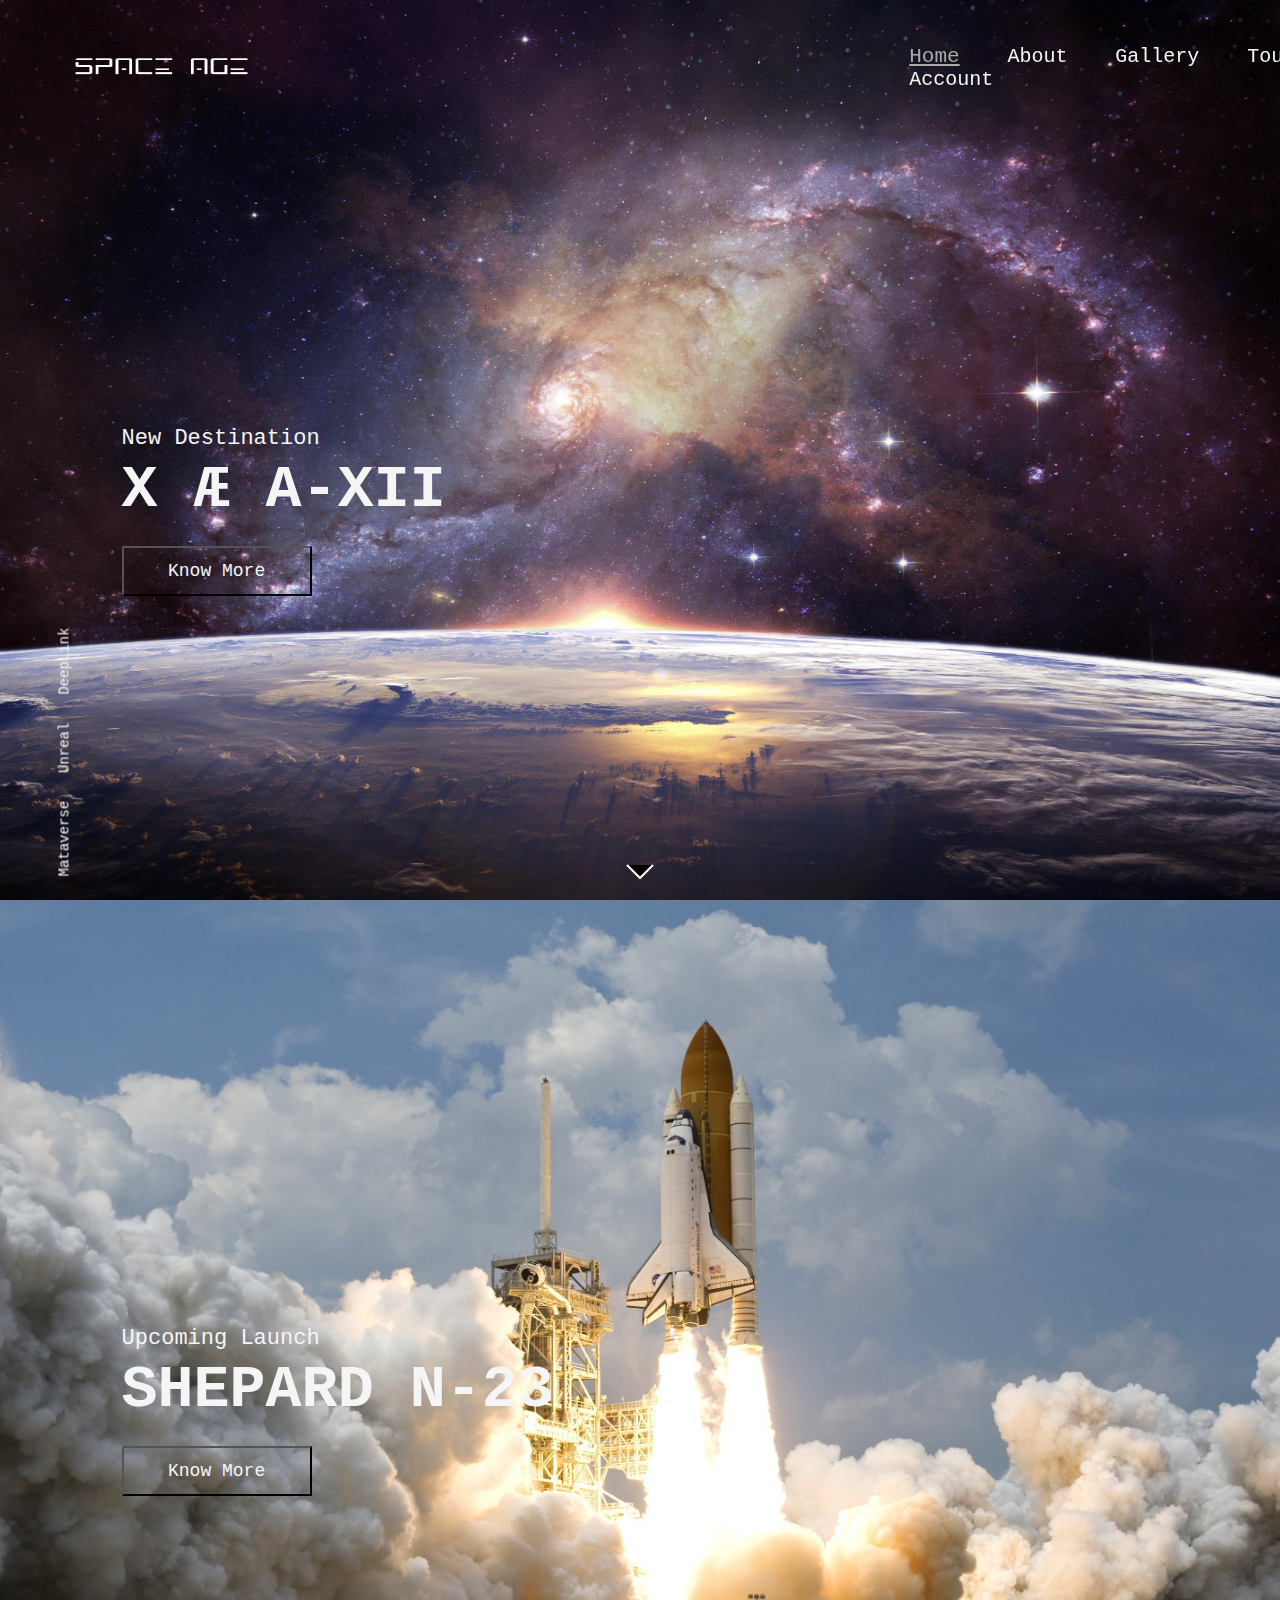
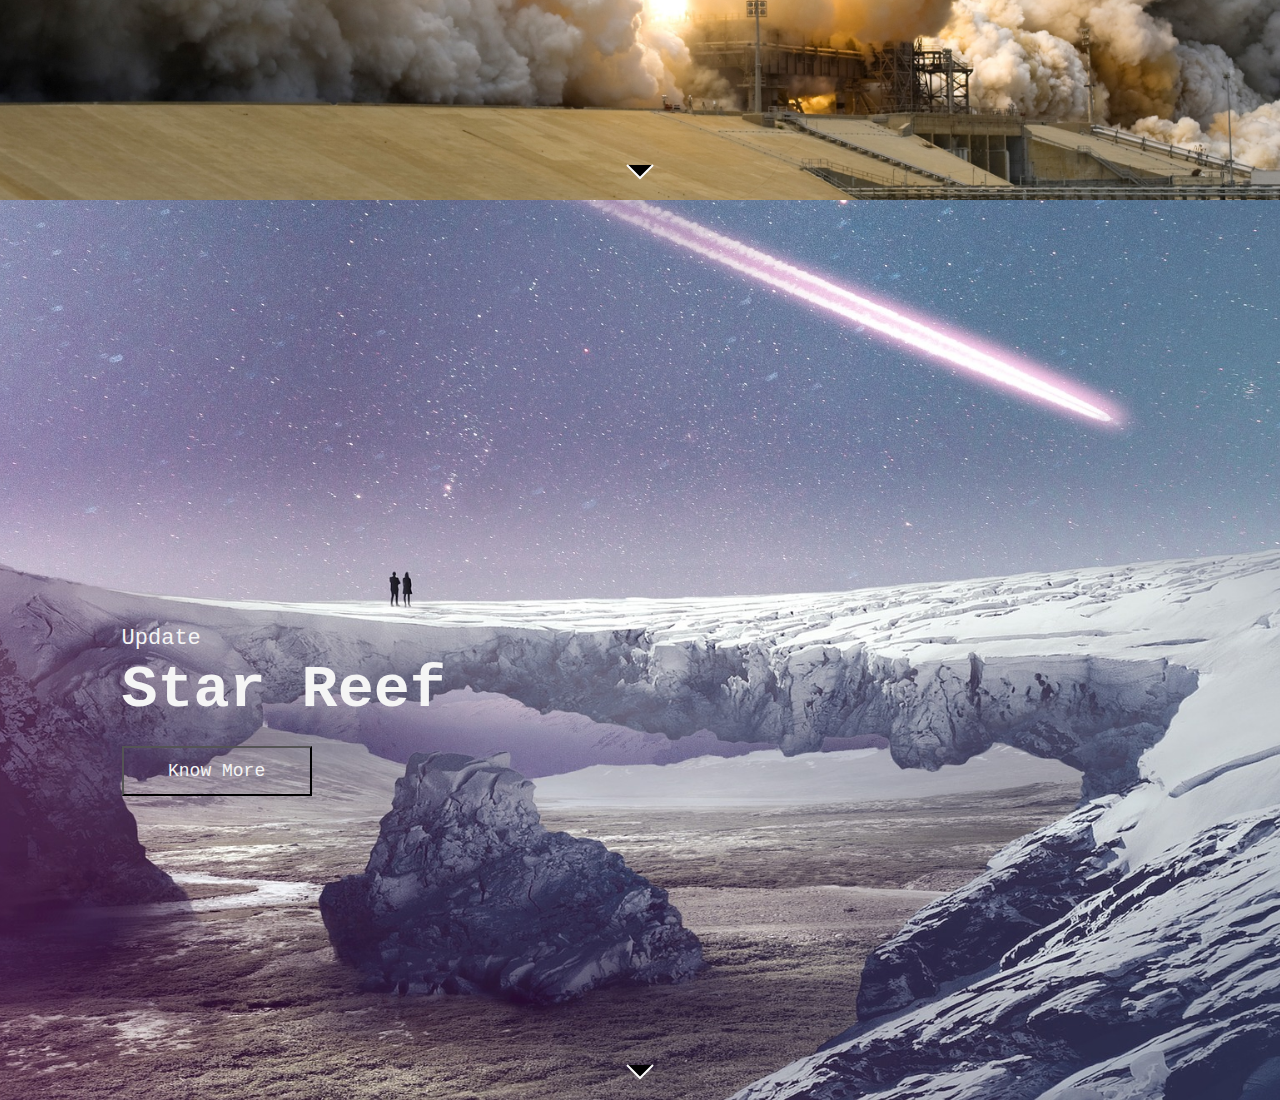
<file: projspace/appspace/templates/index.html>
<html>
    <head>
        <title>Space Age|Home</title>
        <link rel="shortcut icon" type="image/png" href="image/tab_logo.png">
        <link rel="stylesheet" type="text/css" href="css/index.style.css">
    </head>
<body>
    <section class="header">
        <div class="navbar" id="nav">
			<img src="image/Space_Age_logo.png" class="logo">
			<nav>
				<ul>
					<li><a href="index.html" class="home">Home</a></li>
					<li><a href="about.html" class="about">About</a></li>
					<li><a href="gallery.html" class="gallery">Gallery</a></li>
					<li><a href="tour.html" class="tour">Tour</a></li>
					<li><a href="LogIn.html" class="account">Account</a></li>
				</ul>
			</nav>
		</div>
            <div class="contentsec">
                <p>New Destination</p>
                <h1>X Æ A-XII</h1>
                <a href=""><button class="btn">Know More</button></a>
                <div class="scrollme">
                    <svg width="30px" height="20px">
                    <path stroke="#ffffff" stroke-width="2px" d="M2.000,5.000 L15.000,18.000 L28.000,5.000 "></path>
                    </svg>
                </div>
            </div>
		<div class="links">
			<a href="#" class="mata">Mataverse</a>
			<a href="#" class="unreal">Unreal</a>
			<a href="#" class="deeplink">DeepLink</a>
		</div>
    </section>
    <section class="sec">
        <div class="contentsec">
            <p>Upcoming Launch</p>
            <h1>SHEPARD N-23</h1>
            <a href=""><button class="btn">Know More</button></a>
            <div class="scrollme">
                <svg width="30px" height="20px">
                <path stroke="#ffffff" stroke-width="2px" d="M2.000,5.000 L15.000,18.000 L28.000,5.000 "></path>
                </svg>
            </div>
        </div>
    </section>
    <section class="sec --II">
        <div class="contentsec">
            <p>Update</p>
            <h1>Star Reef</h1>
            <a href=""><button class="btn">Know More</button></a>
            <div class="scrollme">
                <svg width="30px" height="20px">
                <path stroke="#ffffff" stroke-width="2px" d="M2.000,5.000 L15.000,18.000 L28.000,5.000 "></path>
                </svg>
            </div>
        </div>
    </section>
    <script type="text/javascript">
		{
			var blur_it = document.getElementById("nav");
			var lastscroll = window.screenY;
			window.addEventListener("scroll", () =>{
			if (lastscroll<window.scrollY){
				console.log("lastscroll");
				blur_it.classList.add("navbar--hidden")
			}
			else{
				blur_it.classList.remove("navbar--hidden")
			}
			lastscroll = window.screenY;
			})
	}
	</script>
</body>
</html>
</file>
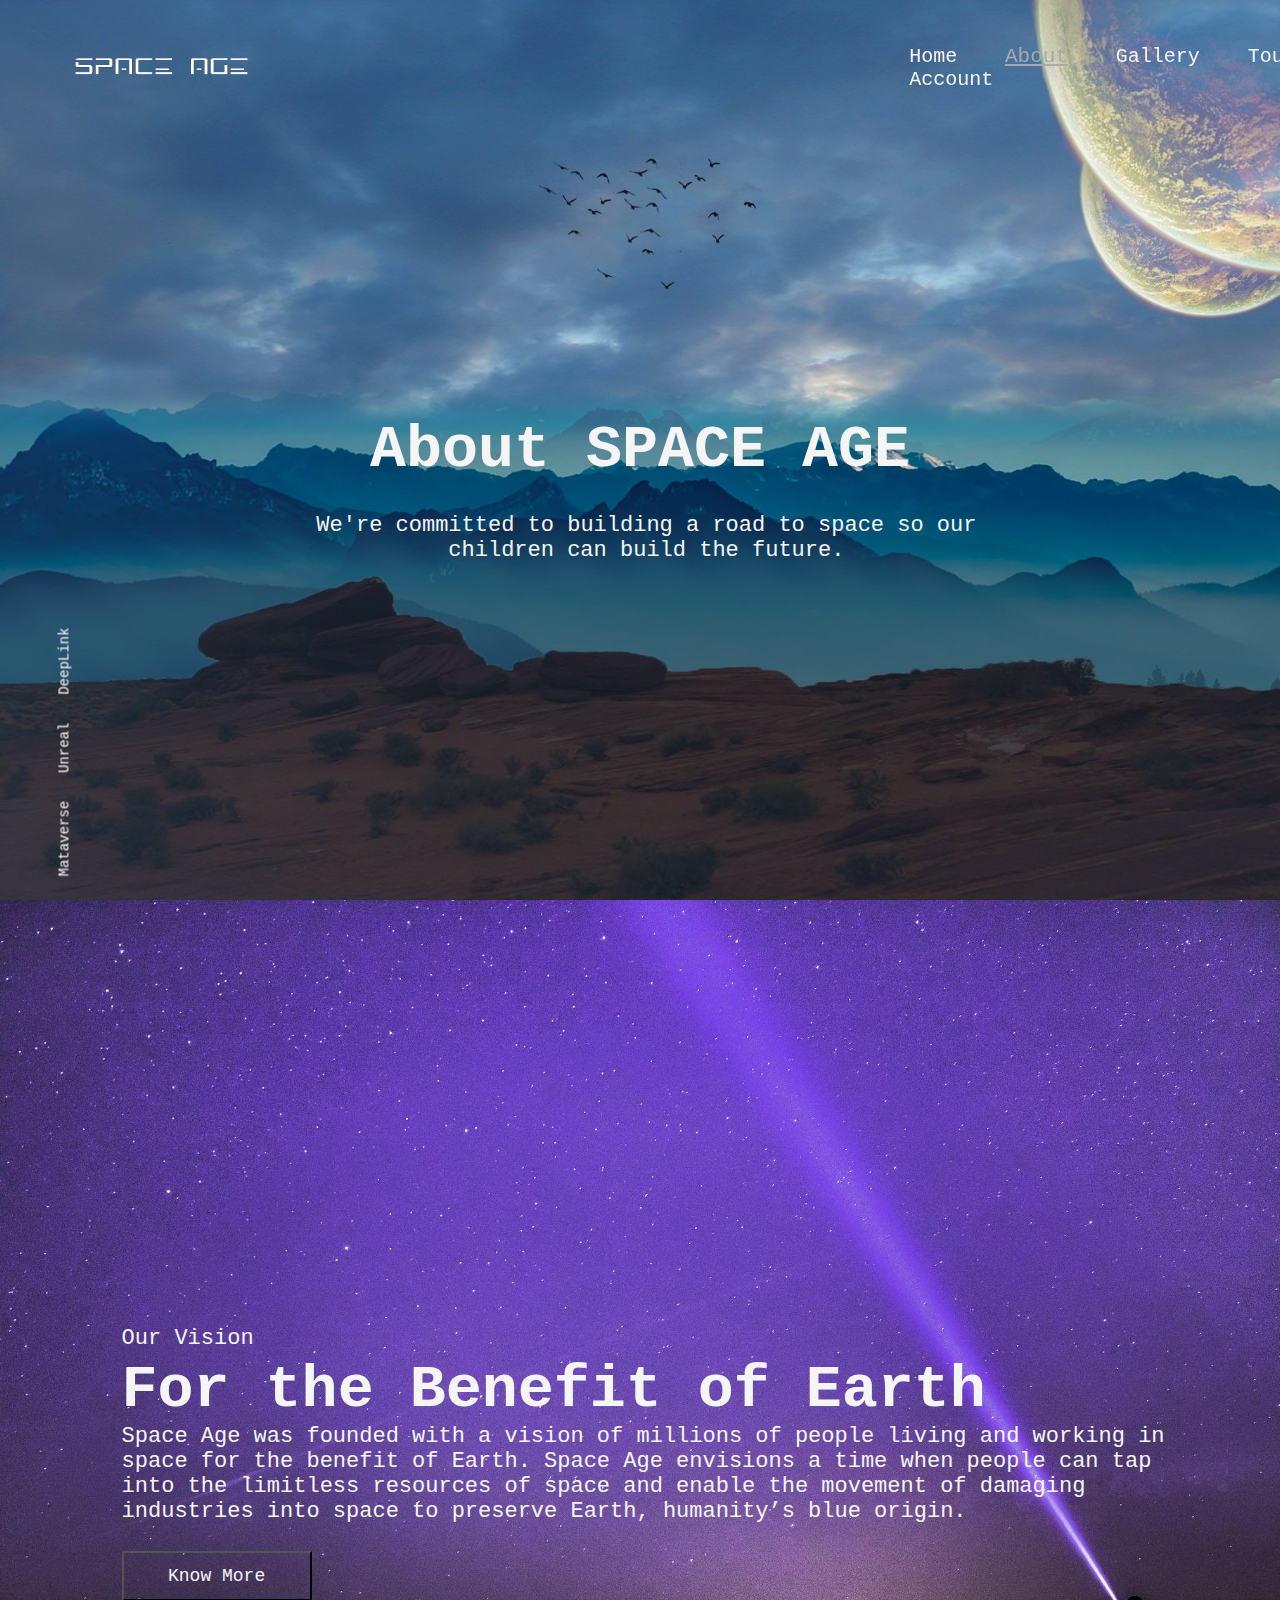
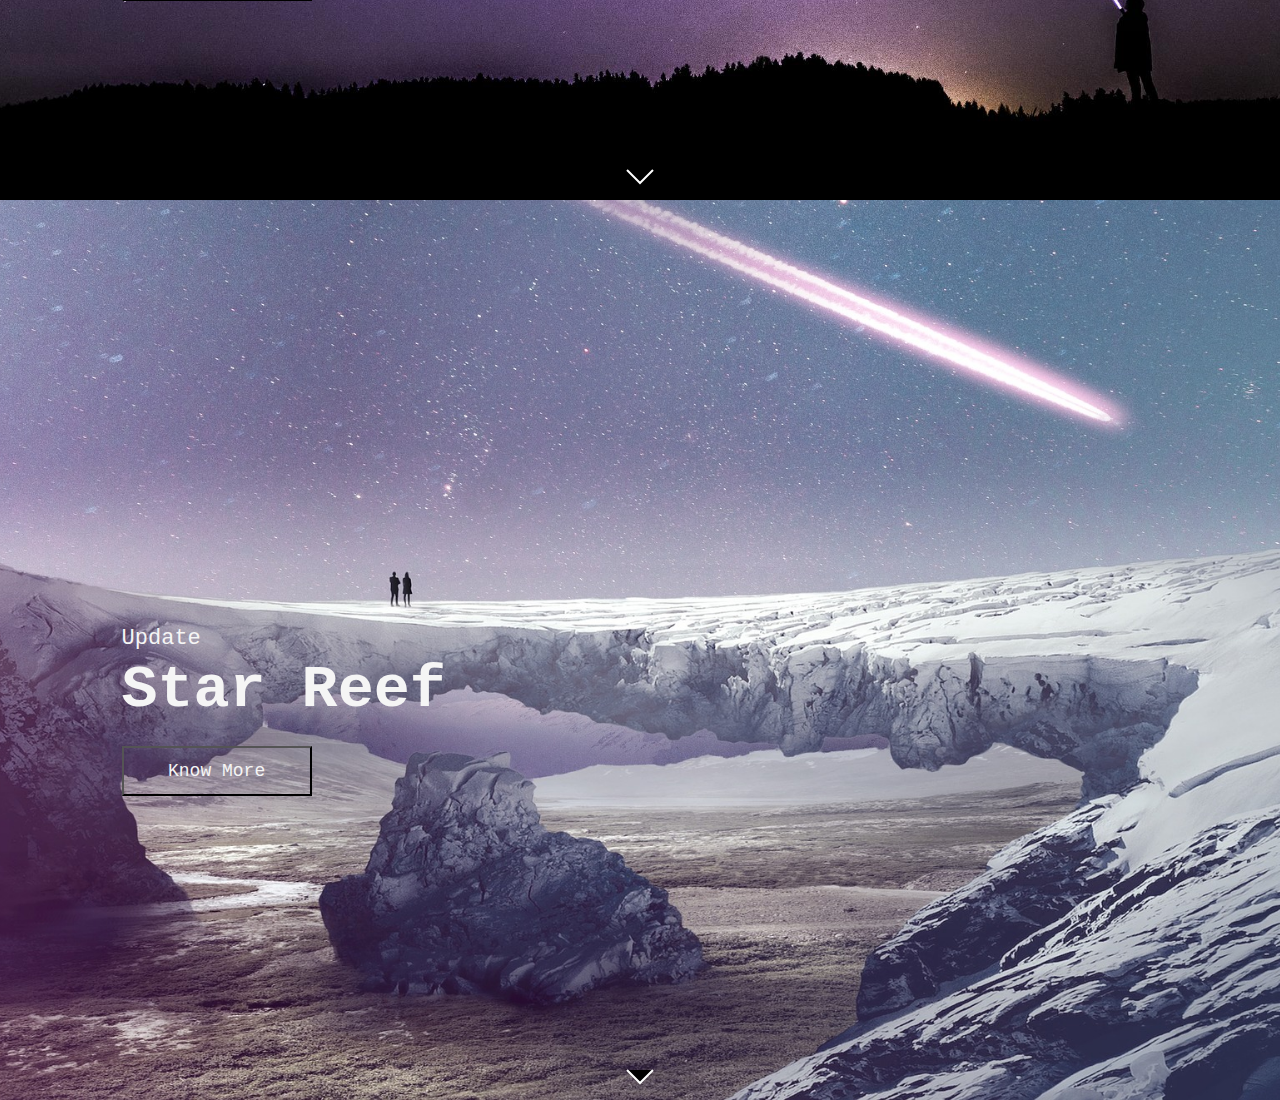
<file: projspace/appspace/templates/about.html>
<!DOCTYPE html>
<html>
<head>
	<meta charset="utf-8">
	<meta name="viewport" content="width=device-width, initial-scale=1">
	<link rel="shortcut icon" type="image/png" href="image/tab_logo.png">
	<link rel="stylesheet" type="text/css" href="css/about.style.css">
	<title>
		About Space Age
	</title>
</head>
<body>
    <section class="header">
        <div class="navbar" id="nav">
			<img src="image/Space_Age_logo.png" class="logo">
			<nav>
				<ul>
					<li><a href="index.html" class="home">Home</a></li>
					<li><a href="about.html" class="about">About</a></li>
					<li><a href="gallery.html" class="gallery">Gallery</a></li>
					<li><a href="tour.html" class="tour">Tour</a></li>
					<li><a href="LogIn.html" class="account">Account</a></li>
				</ul>
			</nav>
		</div>
            <div class="contentsec --center">
				<h1>About SPACE AGE</h1>
				<p>We're committed to building a road to space so our children can build the future.</p>
                <!-- <img src="image/Space_Age_logo.png" alt=""> -->
            </div>
		<div class="links">
			<a href="#" class="mata">Mataverse</a>
			<a href="#" class="unreal">Unreal</a>
			<a href="#" class="deeplink">DeepLink</a>
		</div>
    </section>
    <section class="sec">
        <div class="contentsec">
            <p>Our Vision</p>
            <h1>For the Benefit of Earth</h1>
			<p>Space Age was founded with a vision of millions of people living and working in space for the benefit of Earth. Space Age envisions a time when people can tap into the limitless resources of space and enable the movement of damaging industries into space to preserve Earth, humanity’s blue origin.</p>
            <a href=""><button class="btn">Know More</button></a>
            <div class="scrollme">
                <svg width="30px" height="20px">
                <path stroke="#ffffff" stroke-width="2px" d="M2.000,5.000 L15.000,18.000 L28.000,5.000 "></path>
                </svg>
            </div>
        </div>
    </section>
    <section class="sec --II">
        <div class="contentsec">
            <p>Update</p>
            <h1>Star Reef</h1>
            <a href=""><button class="btn">Know More</button></a>
            <div class="scrollme">
                <svg width="30px" height="20px">
                <path stroke="#ffffff" stroke-width="2px" d="M2.000,5.000 L15.000,18.000 L28.000,5.000 "></path>
                </svg>
            </div>
        </div>
    </section>
    <script type="text/javascript">
		{
			var blur_it = document.getElementById("nav");
			var lastscroll = window.screenY;
			window.addEventListener("scroll", () =>{
			if (lastscroll<window.scrollY){
				console.log("lastscroll");
				blur_it.classList.add("navbar--hidden")
			}
			else{
				blur_it.classList.remove("navbar--hidden")
			}
			lastscroll = window.screenY;
			})
	}
	</script>
</body>
</html>
</file>
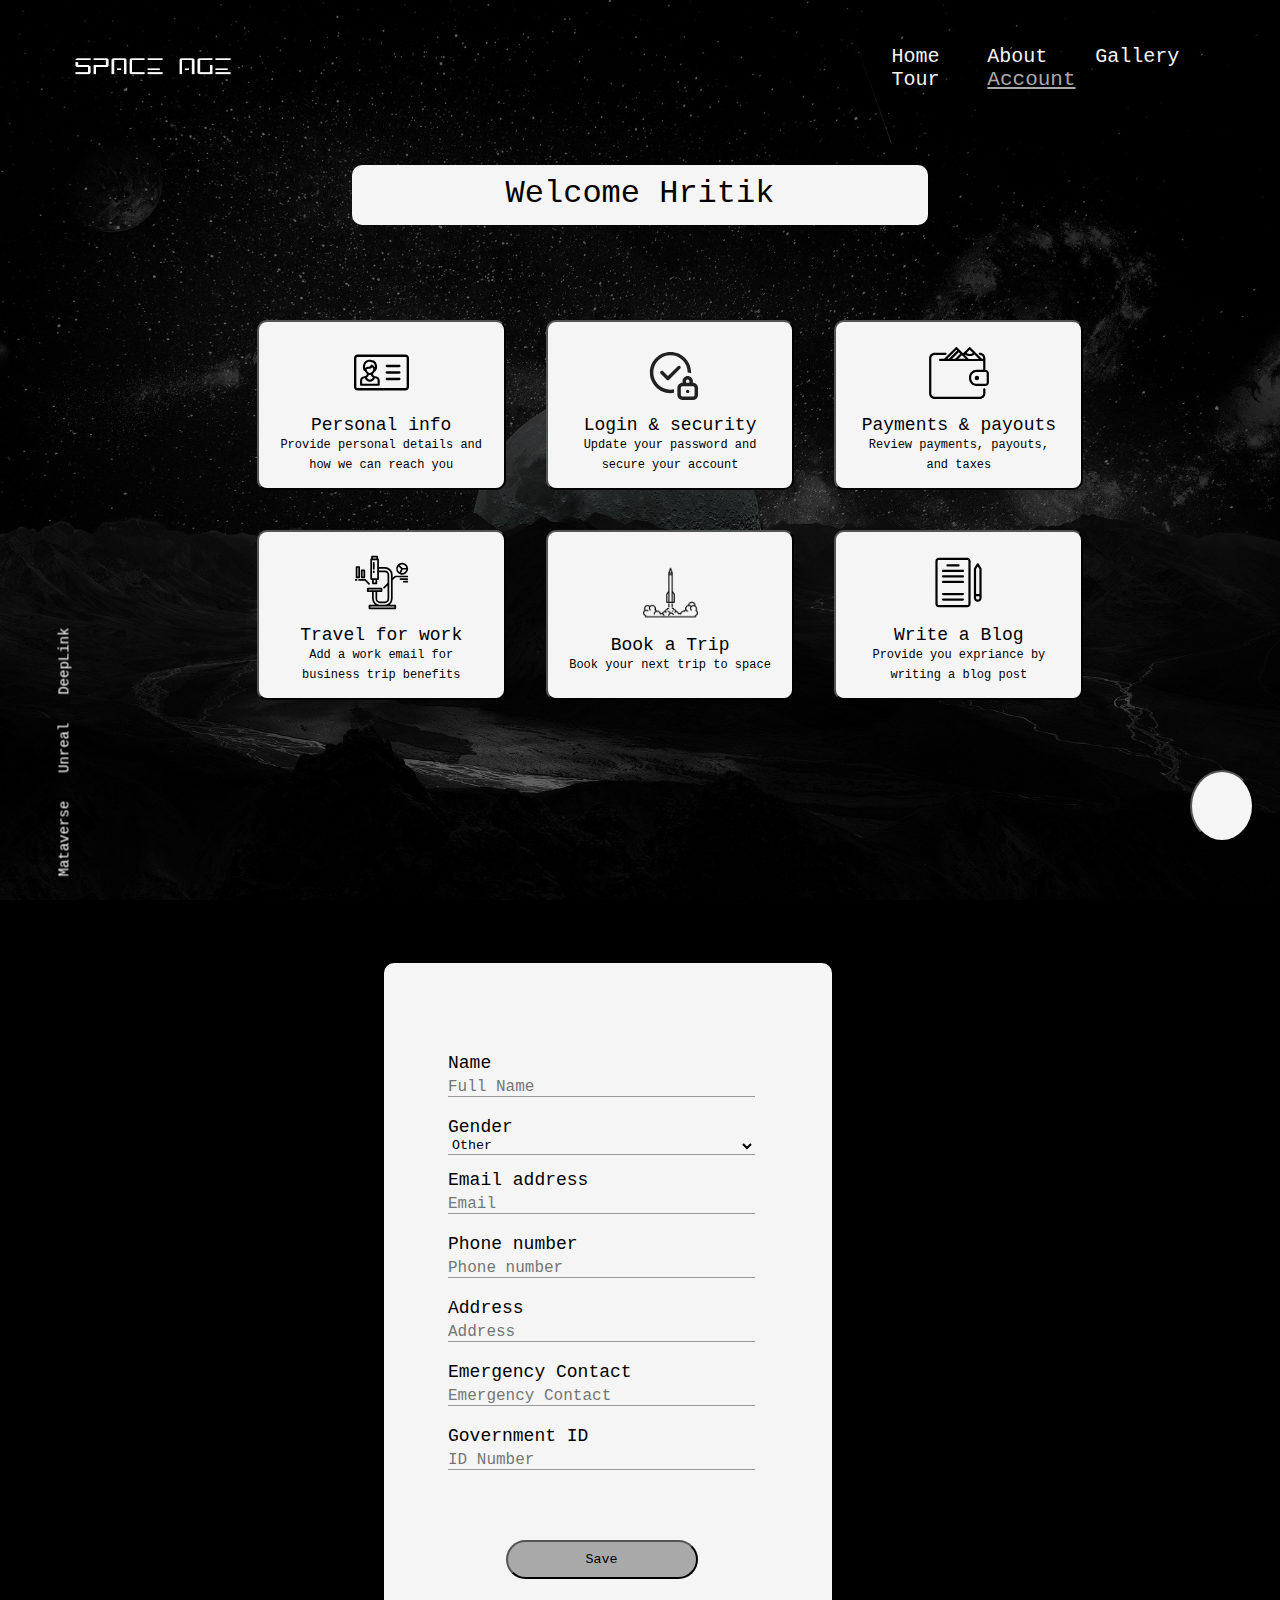
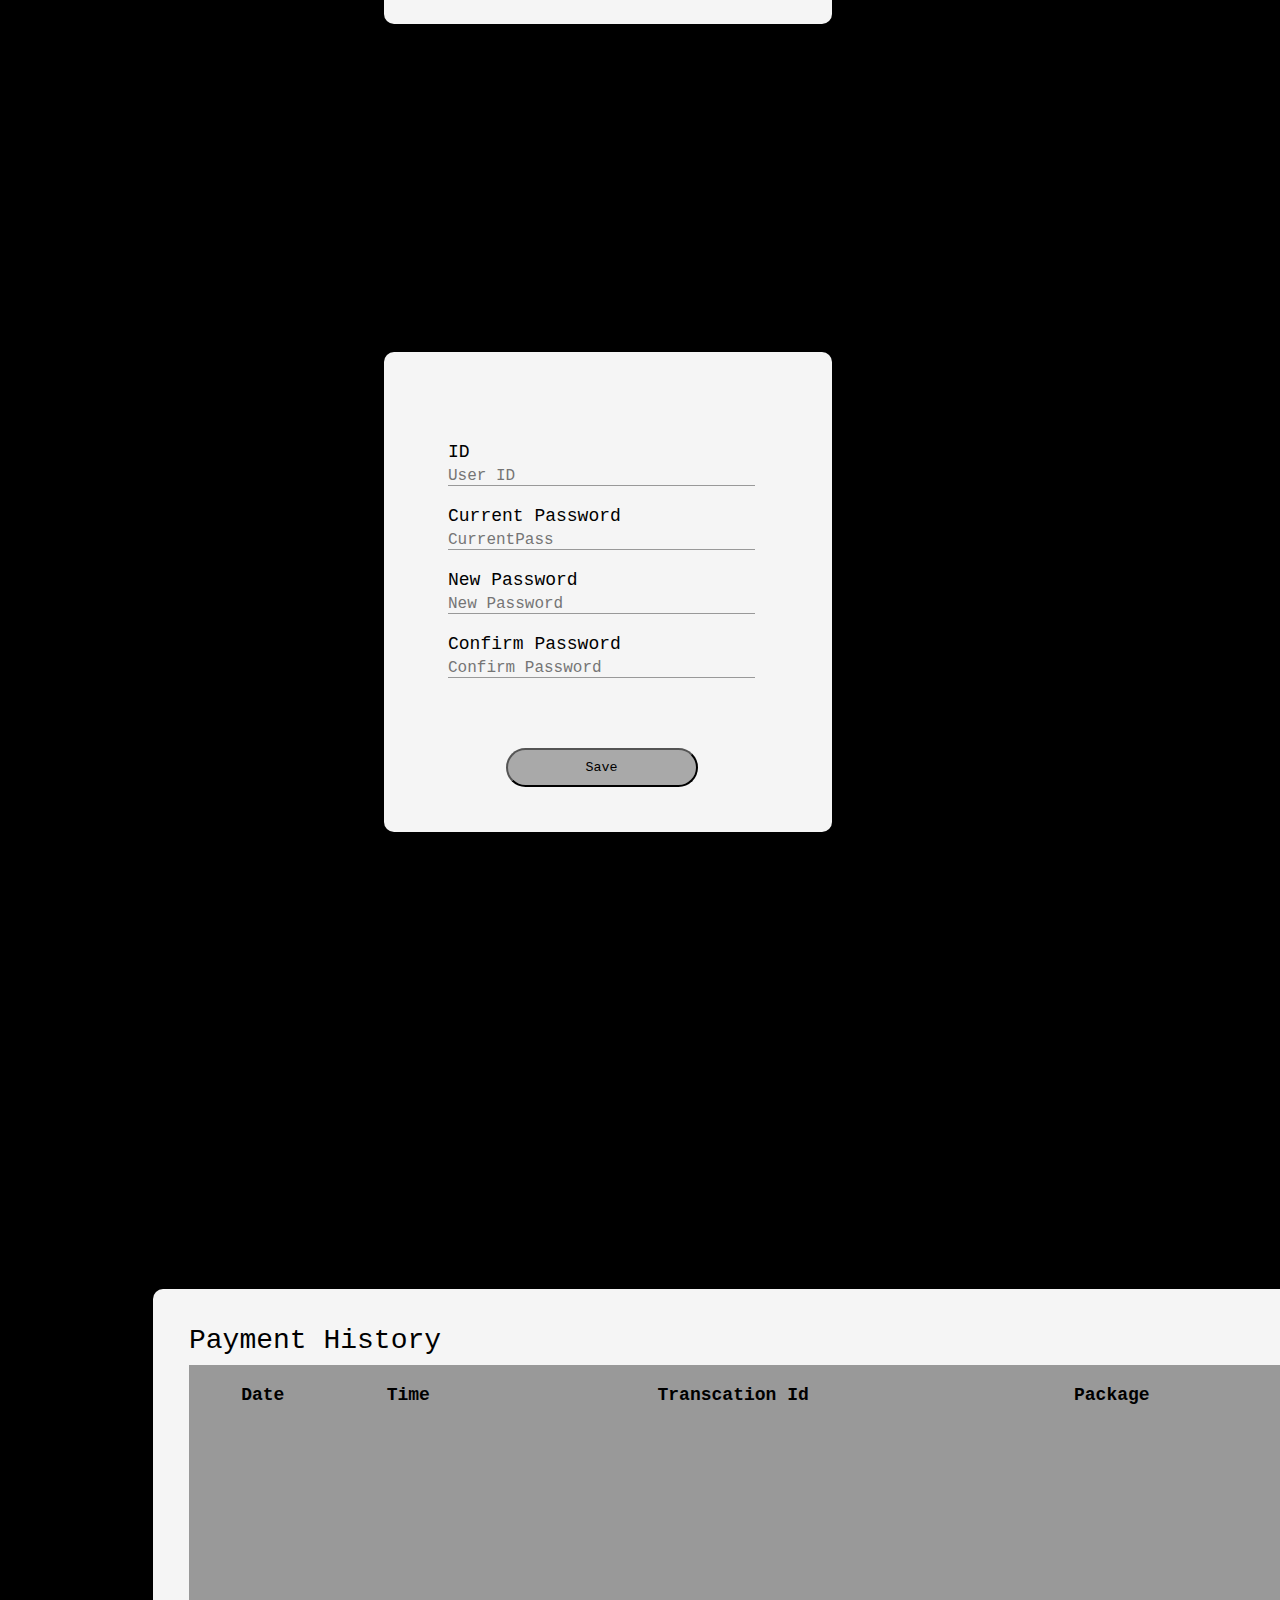
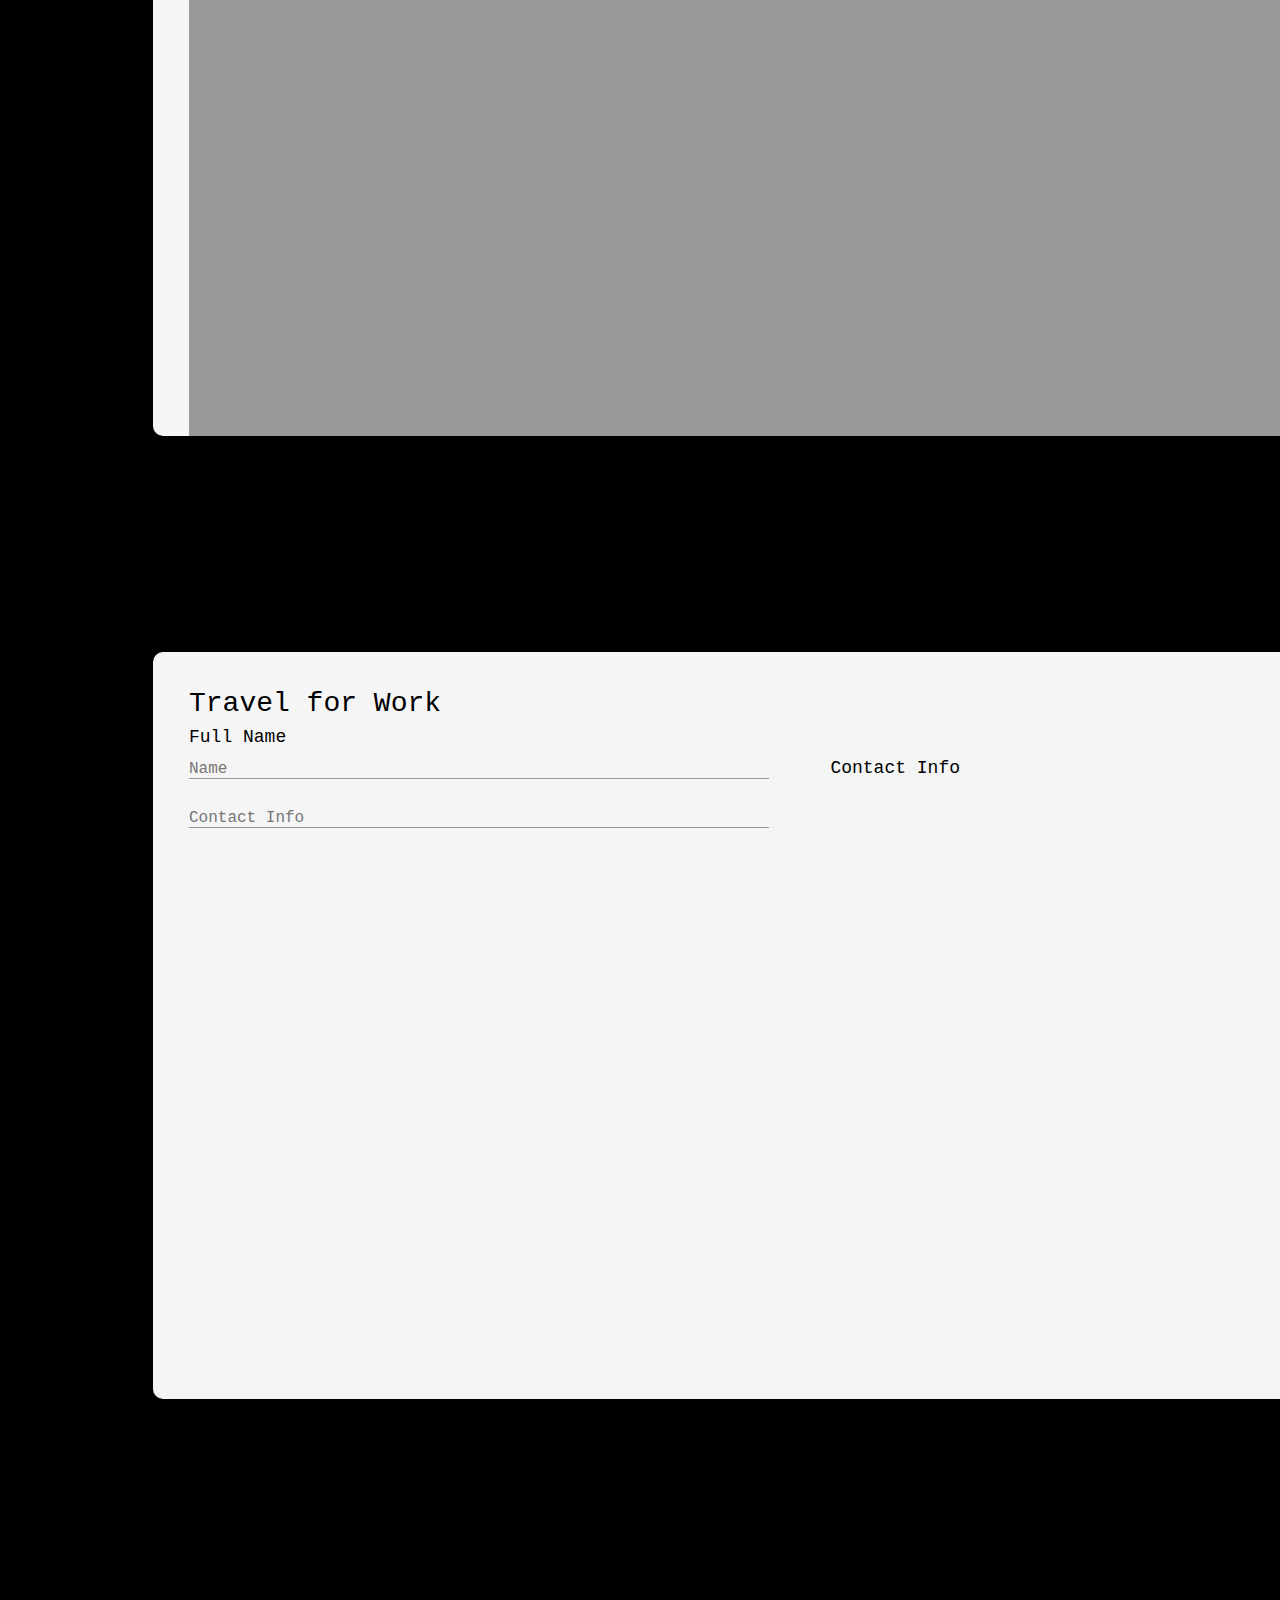
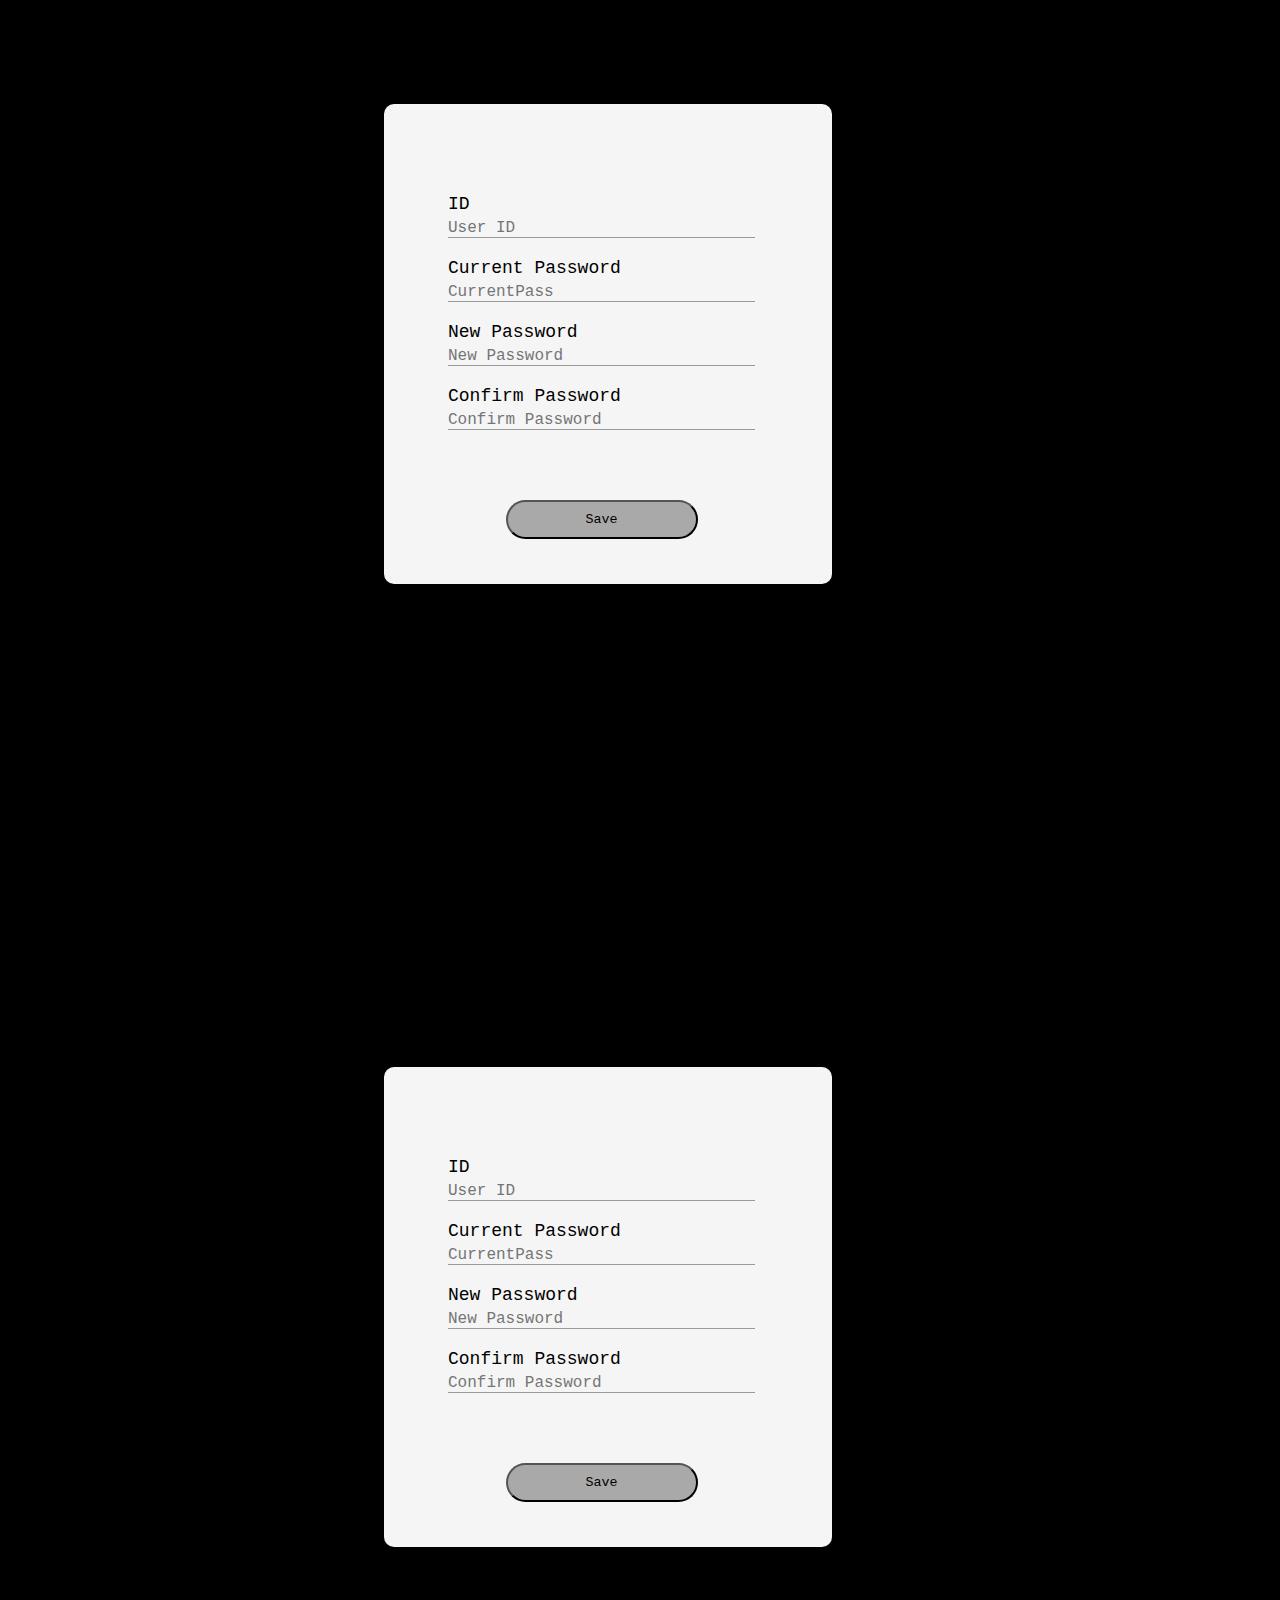
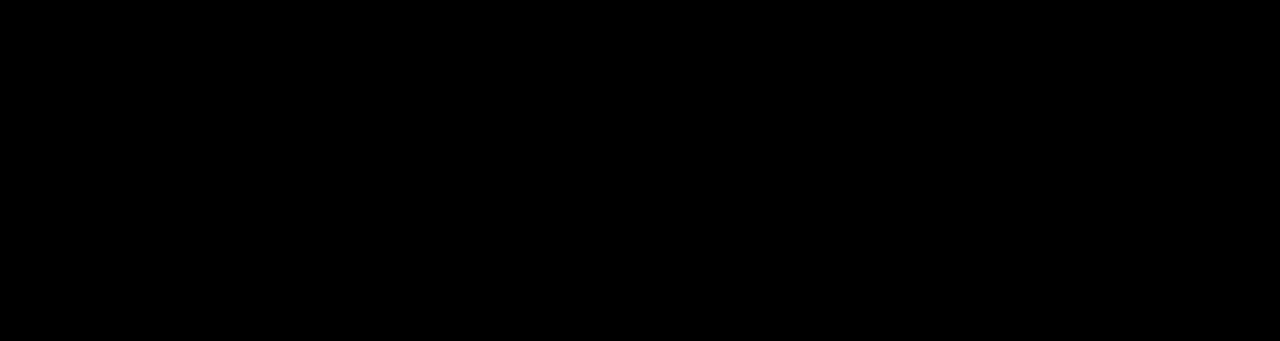
<file: projspace/appspace/templates/dashboard.html>
<!DOCTYPE html>
<html>
<head> 
	<meta charset="utf-8">
	<meta name="viewport" content="width=device-width, initial-scale=1">
	<link rel="shortcut icon" type="image/png" href="image/tab_logo.png">
	<link rel="stylesheet" type="text/css" href="css/dashboard.style.css">
	<title>
		Space Reach
	</title>
</head>
<body>
	<div class="main">
		<div class="navbar">
			<img src="image/Space_Age_logo.png" class="logo">
			<nav>
				<ul>
					<li><a href="index.html" class="home">Home</a></li>
					<li><a href="about.html" class="about">About</a></li>
					<li><a href="gallery.html" class="gallery">Gallery</a></li>
					<li><a href="tour.html" class="tour">Tour</a></li>
					<li><a href="LogIn.html" class="account">Account</a></li>
				</ul>
			</nav>
		</div>
		<div class="content">
			<div class="user_name">
				Welcome Hritik
			</div>
			<div class="actions">
				<button class="tab">
					<a href="#info">
						<img src="image/id.svg" alt="">
						<br>Personal info<br>
						<div class="detail">Provide personal details and how we can reach you</div>
					</a>
				</button>
				<button class="tab">
					<a href="#security">
						<img src="image/login.svg" alt="">
						<br>Login & security<br>
						<div class="detail">Update your password and secure your account</div>
					</a>
				</button>
				<button class="tab">
					<a href="#payment">
						<img src="image/payment.svg" alt="">
						<br>Payments & payouts<br>
						<div class="detail">Review payments, payouts, and taxes</div>
					</a>
				</button>
			</div>
			<div class="actions">
				<button class="tab">
					<a href="#work">
						<img src="image/work.svg" alt="">
						<br>Travel for work<br>
						<div class="detail">Add a work email for business trip benefits</div>
					</a>
				</button>
				<button class="tab">
					<a href="#trip">
						<img src="image/trip.png" alt="">
						<br>Book a Trip<br>
						<div class="detail">Book your next trip to space</div>
					</a>
				</button>
				<button class="tab">
					<a href="#blog">
						<img src="image/write.svg" alt="">
						<br>Write a Blog<br>
						<div class="detail">Provide you expriance by writing a blog post</div>
					</a>
				</button>
			</div>
		</div>
	</div>
	<div class="sec" id="info">
		<div class="form">
			<form action="submit" class="--info">
				<label for="Name">Name</label><br>
					<input type="text" placeholder="Full Name"><br>
				<label for="gender">Gender</label><br>
					<select name="gender" placeholder="Other" >
						<option value="other">Other</option>
						<option value="male">Male</option>
						<option value="female">Female</option>
					</select><br><br>
				<label for="email">Email address</label><br>
					<input type="Email" placeholder="Email"><br>
				<label for="phone">Phone number</label><br>
					<input type="phone" placeholder="Phone number"><br>
				<label for="address">Address</label><br>
					<input type="text" placeholder="Address"><br>
				<label for="emergency">Emergency Contact</label><br>
					<input type="text" placeholder="Emergency Contact"><br>
				<label for="gov_id">Government ID</label><br>
					<input type="text" placeholder="ID Number"><br>
				<button type="submit" class="btn">Save</button>
			</form>
		</div>
	</div>
	<div class="sec" id="security">
		<div class="form --security">
			<form action="submit" class="--info">
				<label for="ID">ID</label><br>
					<input type="text" placeholder="User ID"><br>
				<label for="pass">Current Password</label><br>
					<input type="password" placeholder="CurrentPass"><br>
				<label for="newpass">New Password</label><br>
					<input type="password" placeholder="New Password"><br>
					<label for="confirmpass">Confirm Password</label><br>
					<input type="password" placeholder="Confirm Password"><br>
				<button type="submit" class="btn">Save</button>
			</form>
		</div>
	</div>
	<div class="sec" id="payment">
		<div class="sec" id="payment">
			<div class="form --payment">
				Payment History
				<div class="pay_info">
					<table>
						<tr>
							<th>
								Date
							</th>
							<th>
								Time
							</th>
							<th>
								Transcation Id
							</th>
							<th>
								Package
							</th>
							<th>
								Amount
							</th>
							<th>
								Taxes
							</th>
						</tr>
					</table>
				</div>
			</div>
		</div>
	</div>
	<div class="sec" id="work">
		<div class="sec" id="work">
			<div class="form --work">
				Travel for Work
				<form id="admin"class="input-group" action="dashboard.html">
					<label>Full Name</label><br>
					<input type="text" placeholder="Name">
					<label>Contact Info</label><br>
					<input type="text" placeholder="Contact Info">
				</form>
			</div>
		</div>
	</div>
	<div class="sec" id="trip">
		<div class="sec" id="security">
			<div class="form --security">
				<form action="submit" class="--info">
					<label for="ID">ID</label><br>
						<input type="text" placeholder="User ID"><br>
					<label for="pass">Current Password</label><br>
						<input type="password" placeholder="CurrentPass"><br>
					<label for="newpass">New Password</label><br>
						<input type="password" placeholder="New Password"><br>
						<label for="confirmpass">Confirm Password</label><br>
						<input type="password" placeholder="Confirm Password"><br>
					<button type="submit" class="btn">Save</button>
				</form>
			</div>
		</div>
	</div>
	<div class="sec" id="blog">
		<div class="sec" id="security">
			<div class="form --security">
				<form action="submit" class="--info">
					<label for="ID">ID</label><br>
						<input type="text" placeholder="User ID"><br>
					<label for="pass">Current Password</label><br>
						<input type="password" placeholder="CurrentPass"><br>
					<label for="newpass">New Password</label><br>
						<input type="password" placeholder="New Password"><br>
						<label for="confirmpass">Confirm Password</label><br>
						<input type="password" placeholder="Confirm Password"><br>
					<button type="submit" class="btn">Save</button>
				</form>
			</div>
		</div>
	</div>
	<div class="links">
		<a href="#" class="mata">Mataverse</a>
		<a href="#" class="unreal">Unreal</a>
		<a href="#" class="deeplink">DeepLink</a>
	</div>
	<div>
		<button class="up" onclick="scrollWin()">
		</button>
	</div>
	<script>
		function scrollWin() {
		  window.scrollTo(0, 0);
		}
	</script>
</body>
</html>
</file>
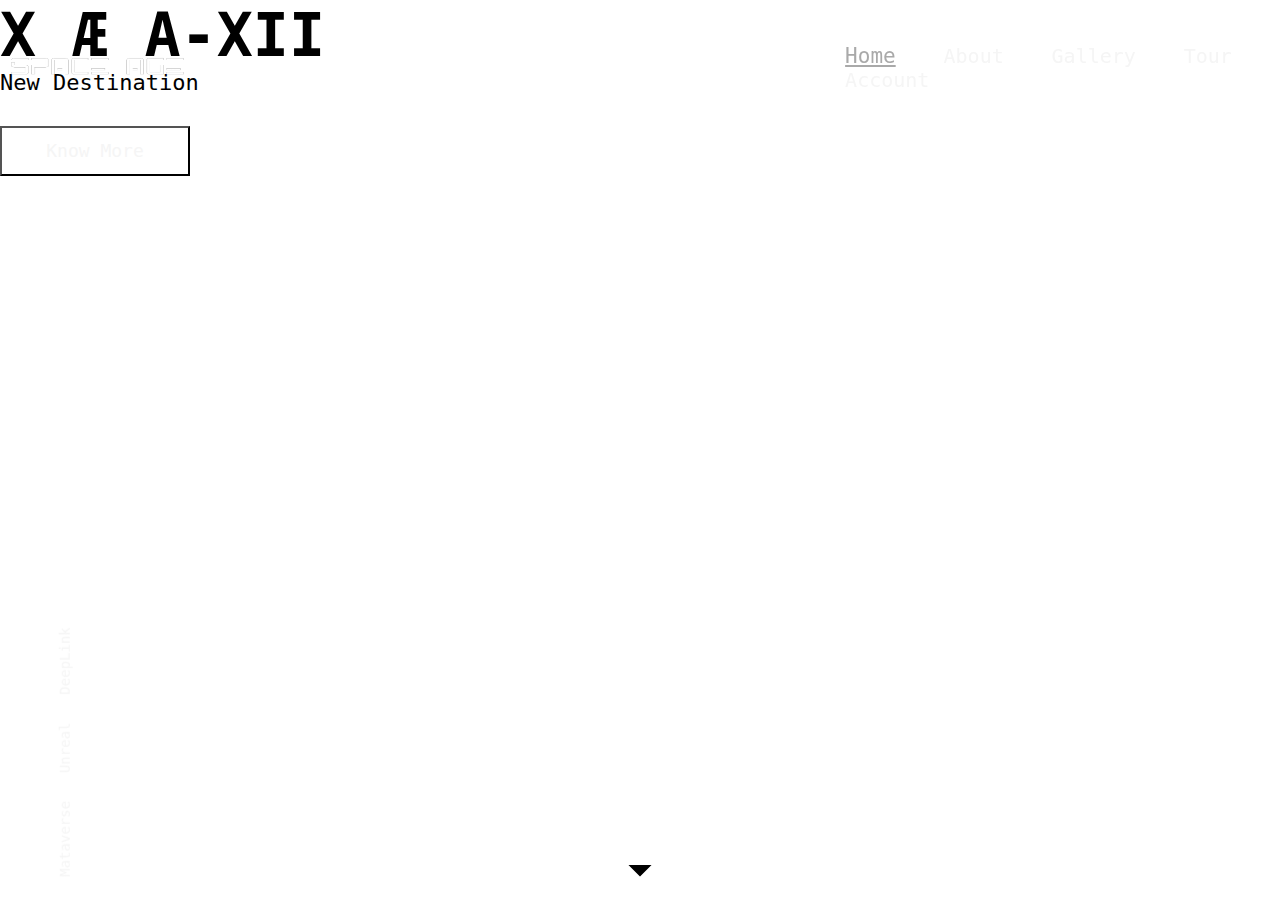
<file: projspace/appspace/templates/index2.html>
<!DOCTYPE html>
<html>
<head>
	<meta charset="utf-8">
	<meta name="viewport" content="width=device-width, initial-scale=1">
	<link rel="shortcut icon" type="image/png" href="image/tab_logo.png">
	<link rel="stylesheet" type="text/css" href="css/index.style.css">
	<title>
		Space Reach
	</title>
</head>
<body>
	<div class="main">
		<div class="navbar">
			<img src="image/Space_Age_logo.png" class="logo">
			<nav>
				<ul>
					<li><a href="index.html" class="home">Home</a></li>
					<li><a href="about.html" class="about">About</a></li>
					<li><a href="gallery.html" class="gallery">Gallery</a></li>
					<li><a href="tour.html" class="tour">Tour</a></li>
					<li><a href="LogIn.html" class="account">Account</a></li>
				</ul>
			</nav>
		</div>
			<div class="section">
				<div class="content">
					<h1>X Æ A-XII</h1>
					<p>New Destination</p>
					<a href="tour.html"><button class="btn">Know More</button></a>
					<div class="scrollme">
						<svg width="30px" height="20px">
						<path stroke="#ffffff" stroke-width="2px" d="M2.000,5.000 L15.000,18.000 L28.000,5.000 "></path>
						</svg>
					</div>
				</div>
			</div>
			
		<div class="links">
			<a href="#" class="mata">Mataverse</a>
			<a href="#" class="unreal">Unreal</a>
			<a href="#" class="deeplink">DeepLink</a>
		</div>
	</div>
</body>
</html>
</file>
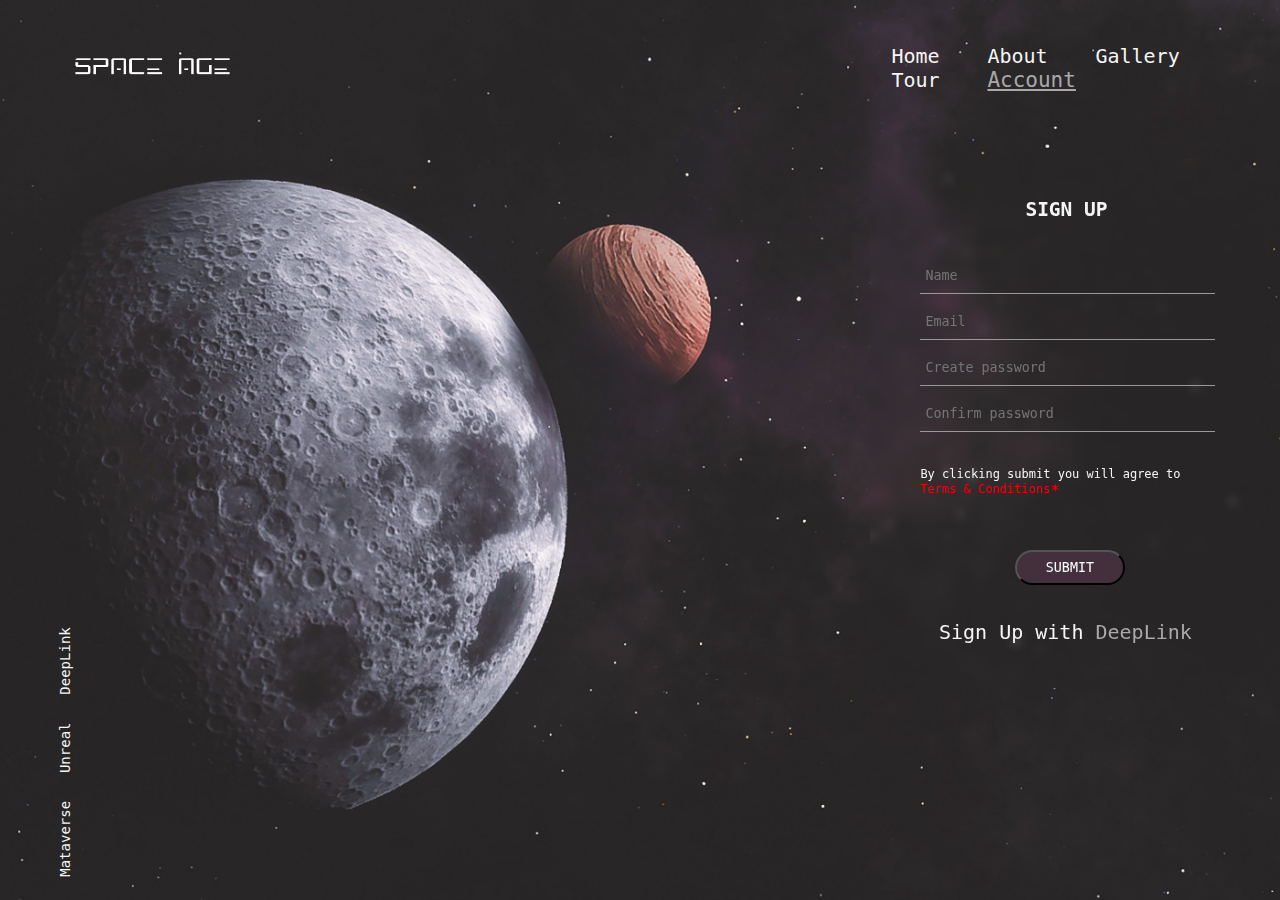
<file: projspace/appspace/templates/joinus.html>
<!DOCTYPE html>
<html>
<head>
	<meta charset="utf-8">
	<meta name="viewport" content="width=device-width, initial-scale=1">
	<link rel="shortcut icon" type="image/png" href="image/tab_logo.png">
	<link rel="stylesheet" type="text/css" href="css/joinus.style.css">
	
	<title>
		Space Reach
	</title>
</head>
<body>
	<div class="main">
		<div class="navbar">
			<img src="image/Space_Age_logo.png" class="logo">
			<nav>
				<ul>
					<li><a href="index.html" class="home">Home</a></li>
					<li><a href="about.html" class="about">About</a></li>
					<li><a href="gallery.html" class="gallery">Gallery</a></li>
					<li><a href="tour.html" class="tour">Tour</a></li>
					<li><a href="LogIn.html" class="account">Account</a></li>
				</ul>
			</nav>
		</div>
		<div class="form-box">
				<h2>SIGN UP</h2>
				<form name="myform" method="post" action="LogIn.html" onsubmit="return validateform()" >
					<h4></h4>
					<input type="text"  placeholder="Name" name="name" required>
					<input type="email"  placeholder="Email" name="email" required>
					<input type="password" name="pass" placeholder="Create password" required>
					<input type="password" name="conpass" placeholder="Confirm password" required>
					<p class="check-box">By clicking submit you will agree to <a id="next4">Terms & Conditions</a><sub id="imp">*</sub></p>
					<div class="btn-box" id="btn">
						<button type="submit" value="submit">SUBMIT</button>
					</div>
				</form>
			<p id="conti">Sign Up with <a href="LogIn.html" id="dpp">DeepLink</a></p>
		</div>
		<div class="links">
			<a href="#" class="mata">Mataverse</a>
			<a href="#" class="unreal">Unreal</a>
			<a href="#" class="deeplink">DeepLink</a>
		</div>
	</div>
	<script type="text/javascript">
			function validateform(){  
				var name=document.myform.name.value;
				var password=document.myform.pass.value;
				var conpass=document.myform.conpass.value;
				var email = document.myform.email.value;
    			var combination = /^([a-zA-Z0-9_\.\-])+\@(([a-zA-Z0-9\-])+\.)+([a-zA-Z0-9]{2,4})+$/;
				if (name==" "){  
				  alert("Name can't be blank");  
				  return false;  
				}else if (!combination.test(email)) {
				    alert('Please provide a valid email address');
				    email.focus;
				    return false;
 				}else if(password.length<6){  
				  alert("Password must be at least 6 characters long.");  
				  return false;  
				}else if(password!=conpass){  
				  alert("Password not matched");  
				  return false;  
				}
			}  
	</script>
</body>
</html>
</file>
<file: projspace/appspace/templates/css/index.style.css>
*{
	margin: 0;
	padding: 0;
	font-family: monospace;
	transition: .5s ease;
}
*::-webkit-scrollbar {
    display: none;
}
.header{
    height: 100vh;
	width: 100%;
	background-image: url(../image/bg1.jpg);
	background-position: center;
	background-size: cover;
	padding-right: 5%;
	padding-left: 5%;
	box-sizing: border-box;
	position: relative;

}

.navbar{
    position: fixed;
	width: 100%;
	height: 15vh;
	padding-top: 0;
	margin-left: 10px;
	display: flex;
	align-items: center;
    z-index: 1;
}
.logo{
	width: 190px;
	height: 30px;
	cursor: pointer;
}
nav ul{
	flex: 1;
	margin-left: 640px;	
}
nav ul li{
	display: inline-block;
	list-style: none;
	margin: 0 20px;
}
nav ul li a{
	letter-spacing: 0px;
	text-decoration: none;
	color: whitesmoke;
	font-size: 20px;
}
.home{
	font-size: 21px;
	margin-left: 0px;
	margin-right: 0px;
	color: darkgrey;
	text-decoration: underline;
}
nav ul li a:hover{
	font-size: 21px;
	color: darkgrey;
	text-decoration: underline;
}

.navbar--hidden{
    position: fixed;
    z-index: 1;
	opacity: 0;
}
.sec{
    height: 100vh;
	width: 100%;
	background-image: url(../image/upcoming_launch.jpg);
	background-position: center;
	background-size: cover;
	padding-right: 5%;
	padding-left: 5%;
	box-sizing: border-box;
	position: relative;
    border-top: 10px;
}
.--II{
    background-image: url(../image/ORBITALREEF.jpg);
}
.contentsec{
    color: whitesmoke;
	font-size: 30px;
	padding-left: 5%;
	padding-top: 37%;
}
h1{
	font-size: 60px;
}
p{
	font-size: 22px;
	font-weight: 100;
	margin-top: 0;
	margin-bottom: 5px;
}
button{
	transition: .5s;
	height: 50px;
	width: 190px;
	margin-top: 2%;
	background: transparent;
	font-size: 18px;
	color: whitesmoke;
}
a button:hover{
	color: black;
	font-size: 20px;
	background-color: hsl(0, 0%, 96%);
    border-radius: 20px;
}

.scrollme{
	position: absolute;
    left: 50%;
    bottom: 20px;
    width: 30px;
    height: 20px;
    margin: 0 0 0 -15px;
	animation-name: down;
	animation-iteration-count: infinite;
	animation-duration: 5s;
}

.links{
	transform: rotate(-90deg);
	position: fixed;
	left: -70px;
	bottom: 150px;
    z-index: 1;
}
.links a{
	text-decoration: none;
	color: whitesmoke;
	padding-right: 20px;
	font-size: 14px;
}
.deeplink:hover{
	padding-right: 5px;
	padding-left: 5px;
	font-size: 18px;
	color: darkgrey;
}
.mata:hover{
	padding-right: 5px;
	padding-left: 5px;
	font-size: 18px;
	color: darkgrey;
}
.unreal:hover{
	padding-right: 5px;
	padding-left: 5px;
	font-size: 18px;
	color: darkgrey;
}
@keyframes down{
	0% {
        transform: translateY(0px);
		opacity: 100%;
    }
    25% {
        transform: translateY(-10px);
		opacity: 100%;
    }
    50% {
        transform: translateY(0px);
		opacity: 100%;
    }
    75% {
        transform: translateY(-10px);
		opacity: 100%;
    }
    100% {
        transform: translateY(0px);
		opacity: 0%;
    }
}
</file>
<file: projspace/appspace/templates/css/about.style.css>
*{
	margin: 0;
	padding: 0;
	font-family: monospace;
	transition: .5s ease;
}
*::-webkit-scrollbar {
    display: none;
}
.header{
    height: 100vh;
	width: 100%;
	background-image: url(../image/aboutusBG.jpg);
	background-position: center;
	background-size: cover;
	padding-right: 5%;
	padding-left: 5%;
	box-sizing: border-box;
	position: relative;

}

.navbar{
    position: fixed;
	width: 100%;
	height: 15vh;
	padding-top: 0;
	margin-left: 10px;
	display: flex;
	align-items: center;
    z-index: 1;
}
.logo{
	width: 190px;
	height: 30px;
	cursor: pointer;
}
nav ul{
	flex: 1;
	margin-left: 640px;	
}
nav ul li{
	display: inline-block;
	list-style: none;
	margin: 0 20px;
}
nav ul li a{
	letter-spacing: 0px;
	text-decoration: none;
	color: whitesmoke;
	font-size: 20px;
}
.about{
	font-size: 21px;
	margin-left: 0px;
	margin-right: 0px;
	color: darkgrey;
	text-decoration: underline;
}
nav ul li a:hover{
	font-size: 21px;
	color: darkgrey;
	text-decoration: underline;
}

.navbar--hidden{
    position: fixed;
    z-index: 1;
	opacity: 0;
}
.sec{
    height: 100vh;
	width: 100%;
	background-image: url(../image/aboutusBG2.jpg);
	background-position: center;
	background-size: cover;
	padding-right: 5%;
	padding-left: 5%;
	box-sizing: border-box;
	position: relative;
    border-top: 10px;
}
.--II{
    background-image: url(../image/ORBITALREEF.jpg);
}
.contentsec{
    color: whitesmoke;
	font-size: 30px;
	padding-left: 5%;
	padding-top: 37%;
}
h1{
	font-size: 60px;
}
p{
	font-size: 22px;
	font-weight: 100;
	margin-top: 0;
	margin-bottom: 5px;
}
.--center h1{
	position: absolute;
  	top: 50%;
  	left: 50%;
  	transform: translate(-50%, -50%);
}.--center p{
	text-align: center;
	position: absolute;
  	top: 60%;
  	left: 45%;
  	transform: translate(-40%, -55%);
}
button{
	transition: .5s;
	height: 50px;
	width: 190px;
	margin-top: 2%;
	background: transparent;
	font-size: 18px;
	color: whitesmoke;
}
a button:hover{
	color: black;
	font-size: 20px;
	background-color: hsl(0, 0%, 96%);
    border-radius: 20px;
}

.scrollme{
	position: absolute;
    left: 50%;
    bottom: 20px;
    width: 30px;
    height: 20px;
    margin: 0 0 0 -15px;
	animation-name: down;
	animation-iteration-count: infinite;
	animation-duration: 5s;
}

.links{
	transform: rotate(-90deg);
	position: fixed;
	left: -70px;
	bottom: 150px;
    z-index: 1;
}
.links a{
	text-decoration: none;
	color: whitesmoke;
	padding-right: 20px;
	font-size: 14px;
}
.deeplink:hover{
	padding-right: 5px;
	padding-left: 5px;
	font-size: 18px;
	color: darkgrey;
}
.mata:hover{
	padding-right: 5px;
	padding-left: 5px;
	font-size: 18px;
	color: darkgrey;
}
.unreal:hover{
	padding-right: 5px;
	padding-left: 5px;
	font-size: 18px;
	color: darkgrey;
}

@keyframes down{
	0% {
        transform: translateY(0px);
    }
    25% {
        transform: translateY(-10px);
    }
    50% {
        transform: translateY(0px);
    }
    75% {
        transform: translateY(-10px);
    }
    100% {
        transform: translateY(0px);
    }
}
</file>
<file: projspace/appspace/templates/css/dashboard.style.css>
*{
	margin: 0;
	padding: 0;
	font-family: monospace;
	scroll-behavior: smooth;
	transition: .5s cubic-bezier(1, 0.05, 0, 0.99);
}
*::-webkit-scrollbar {
    display: none;
}
a{
	text-decoration: none;
	color: black;
}
.main{
	height: 100vh;
	width: 100%;
	background-color: rgb(133, 133, 133);
	background-image: linear-gradient(rgba(0,0,0, .6),rgba(0,0,0, .6)) ,url(../image/prof_bg.jpg);
	background-position: center;
	background-size: cover;
	box-sizing: border-box;
	position: relative;
	padding-right: 5%;
	padding-left: 5%;
}
.navbar{
	width: 100%;
	height: 15vh;
	margin: auto;
	margin-left: 10px;
	display: flex;
	align-items: center;
}
.logo{
	width: 190px;
	height: 30px;
	cursor: pointer;
}
nav ul{
	flex: 1;
	margin-left: 640px;	
}
nav ul li{
	display: inline-block;
	list-style: none;
	margin: 0 20px;
}
nav ul li a{
	letter-spacing: 0px;
	text-decoration: none;
	color: whitesmoke;
	font-size: 20px;
}
nav ul li a:hover{
	font-size: 21px;
	color:  darkgray;
	text-decoration: underline;
}
.account{
	font-size: 21px;
	margin-left: 0px;
	margin-right: 0px;
	color: darkgray;
	text-decoration: underline;
}
.content{
	height: 81%;
	width: 100%;
	font-size: 32px;
}
.content .user_name{
	background-color: whitesmoke;
	width: 50%;
	height: 50px;
	padding-top: 10px;
	text-align: center;
	margin-top: 30px;
	margin-bottom: 75px;
	margin-left: 25%;
	border-radius: 10px;
}
.actions{
	width: 80%;
	display: flex;
	margin-left: 15%;
}
.tab{
	background-color: whitesmoke;
	height: 170px;
	width: 27%;
	color: black;
	font-size: 18px;
	border-radius: 10px;
	margin: 20px;
	line-height: 20px;
	padding-left: 20px;
	padding-right: 20px;
	text-align: center;
}
.detail{
	font-size: 12px;
}
.tab img{
	padding: 10px;
	height: 55px;
}
.tab:hover{
	background-color: darkgray;
	height: 190px;
	width: 30%;
	margin: 5px;
	padding-left: 10px;
}
.tab:hover .detail{
	font-size: 14px;
	padding-top: 20px;
}
.sec{
	height: 100vh;
	width: 100%;
	background-color: black;
	color: whitesmoke;
	padding-top: 7vh;
}
.links{
	transform: rotate(-90deg);
	position: fixed;
	left: -70px;
	bottom: 150px;
	z-index: 1;
}
.links a{
	text-decoration: none;
	color: whitesmoke;
	padding-right: 20px;
	font-size: 14px;
}
.deeplink:hover{
	padding-right: 5px;
	padding-left: 5px;
	font-size: 18px;
	color: darkgrey;
}
.mata:hover{
	padding-right: 5px;
	padding-left: 5px;
	font-size: 18px;
	color: darkgrey;
}
.unreal:hover{
	padding-right: 5px;
	padding-left: 5px;
	font-size: 18px;
	color: darkgrey;
}
label{
	color: black;
	font-size: 18px;
	padding-top: 10vh;
}
.form{
	height: fit-content;
	width: 30%;
	color: black;
	background-color: whitesmoke;
	padding-left: 5%;
	margin-left: 30%;
	padding-top: 10vh;
	padding-bottom: 5vh;
	border-radius: 10px;
}
input{
	color: black;
	width: 80%;
	font-size: 16px;
	margin: 5px 0;
	margin-bottom: 20px;
	border-top: 0;
	border-left:0;
	border-right: 0;
	border-bottom: 1px solid #999;
	outline: none;
	background: transparent;
}
select{
	width: 80%;
	border-top: 0;
	border-left:0;
	border-right: 0;
	border-bottom: 1px solid #999;
	outline: none;
	background: transparent;
}
button{
	width: 50%;
	padding: 10px 30px;
	margin-left: 15%;
	cursor: pointer;
	display: block;
	background:  darkgray;
	border-radius: 30px;
	color: black;
	margin-top: 50px;
}
.--margin{
	margin-top: 0%;
	margin-bottom: 20px;
}
.--security{
	margin-top: 2%;
}
.--payment{
	height: 75vh;
	width: 161vh;
	margin-left: 17vh;
	margin-top: -7vh;
	padding: 4vh;
	font-size: 28px;
	overflow: hidden;
}
.up{
	position: fixed;
	background-color: whitesmoke;
	width: 4%;
	height: 8%;
	left: 78%;
	top: 80%;
	border-radius: 50%;
	z-index: 1;
}
.pay_info{
	background-color: #999;
	height: inherit;
	width: 100%;
	overflow: scroll;
	margin-top: 1vh;
	font-size: 18px;
	margin-bottom: 1vh;
}
table{
	width: 100%;
	margin-top: 2vh;
}
.--work{
	height: 75vh;
	width: 161vh;
	margin-left: 17vh;
	margin-top: -7vh;
	padding: 4vh;
	font-size: 28px;
}
.--work input{
	width: 40%;
	margin-right: 5vh;
}
</file>
<file: projspace/appspace/templates/css/joinus.style.css>
*{
	margin: 0;
	padding: 0;
	font-family: monospace;
	transition: .5s ease;
}
*::-webkit-scrollbar {
    display: none;
}
.main{
	height: 100vh;
	width: 100%;
	background-image: url(../image/bg.jpg);
	background-position: center;
	background-size: cover;
	padding-right: 5%;
	padding-left: 5%;
	box-sizing: border-box;
	position: absolute;
}
.navbar{
	width: 100%;
	height: 15vh;
	margin: auto;
	margin-left: 10px;
	display: flex;
	align-items: center;
}
.logo{
	width: 190px;
	height: 30px;
	cursor: pointer;
}
nav ul{
	flex: 1;
	margin-left: 640px;	
}
nav ul li{
	display: inline-block;
	list-style: none;
	margin: 0 20px;
}
nav ul li a{
	letter-spacing: 0px;
	text-decoration: none;
	color: whitesmoke;
	font-size: 20px;
}
nav ul li a:hover{
	font-size: 21px;
	color: darkgrey;
}
.account{
	font-size: 21px;
	margin-left: 0px;
	margin-right: 0px;
	color: darkgrey;
	text-decoration: underline;
}
.links{
	transform: rotate(-90deg);
	position: absolute;
	left: -70px;
	bottom: 150px;
	
}
.links a{
	text-decoration: none;
	color: whitesmoke;
	padding-right: 20px;
	font-size: 14px;
}
.deeplink:hover{
	padding-right: 5px;
	padding-left: 5px;
	font-size: 18px;
	color: darkgrey;
}
.mata:hover{
	padding-right: 5px;
	padding-left: 5px;
	font-size: 18px;
	color: darkgrey;
}
.unreal:hover{
	padding-right: 5px;
	padding-left: 5px;
	font-size: 18px;
	color: darkgrey;
}
.form-box{
	height: 520px;
	width: 380px;
	position: relative;
	margin: 2% 0 0 70%;
	background: transparent;
	color: whitesmoke;
	border-radius: 30px;
	padding: 5px;
	overflow: hidden;
	backdrop-filter: blur(5px);
}
.form-box:hover{
	transition: .5s;
	box-shadow: 0 25px 60px #393040;
	backdrop-filter: blur(20px);
}
h2{
	margin-top: 35px;
	margin-left: 150px;
	color: whitesmoke;
}
h4{
	text-align: center;
	margin-top: 10px;
	margin-bottom: 15px;
	color: whitesmoke;
}
.main form{
	width: 285px;
	position: absolute;
	top: 80px;
	left: 50px;
	transition: .7s;
	color: whitesmoke;
}
form input{
	width: 100%;
	padding: 10px 5px;
	margin: 5px 0;
	border: 0;
	border-bottom: 1px solid #999;
	outline: none;
	background: transparent;
	color: whitesmoke;
}
.btn-box{
	width: 100%;
	margin: 50px auto;
	text-align: center;
}
#btn{
	margin-left: 7px;
}
button{
	width: 110px;
	height: 35px;
	margin: 0 10px;
	background:  #44303C;
	border-radius: 30px;
	color: white;
	cursor: pointer;
	text-align: center;
}
.check-box{
	margin: 30px 0px 30px 0;
	color: whitesmoke;
	font-size: 12px;
}
#imp{
	color: red;
	font-size: 16px;
}
a{
	color: red;
	cursor: pointer ;
}
hr{
	background-color: whitesmoke;
	width: 100%;
	margin-top: 99%;
}
#conti{
	font-size: 20px;
	margin-top: 105%;
	text-align: center;
}
#dpp{
	text-decoration: none;
	color: darkgrey;
}
#dpp:hover{
	text-decoration: underline;
	font-size: 22px;
}
</file>
